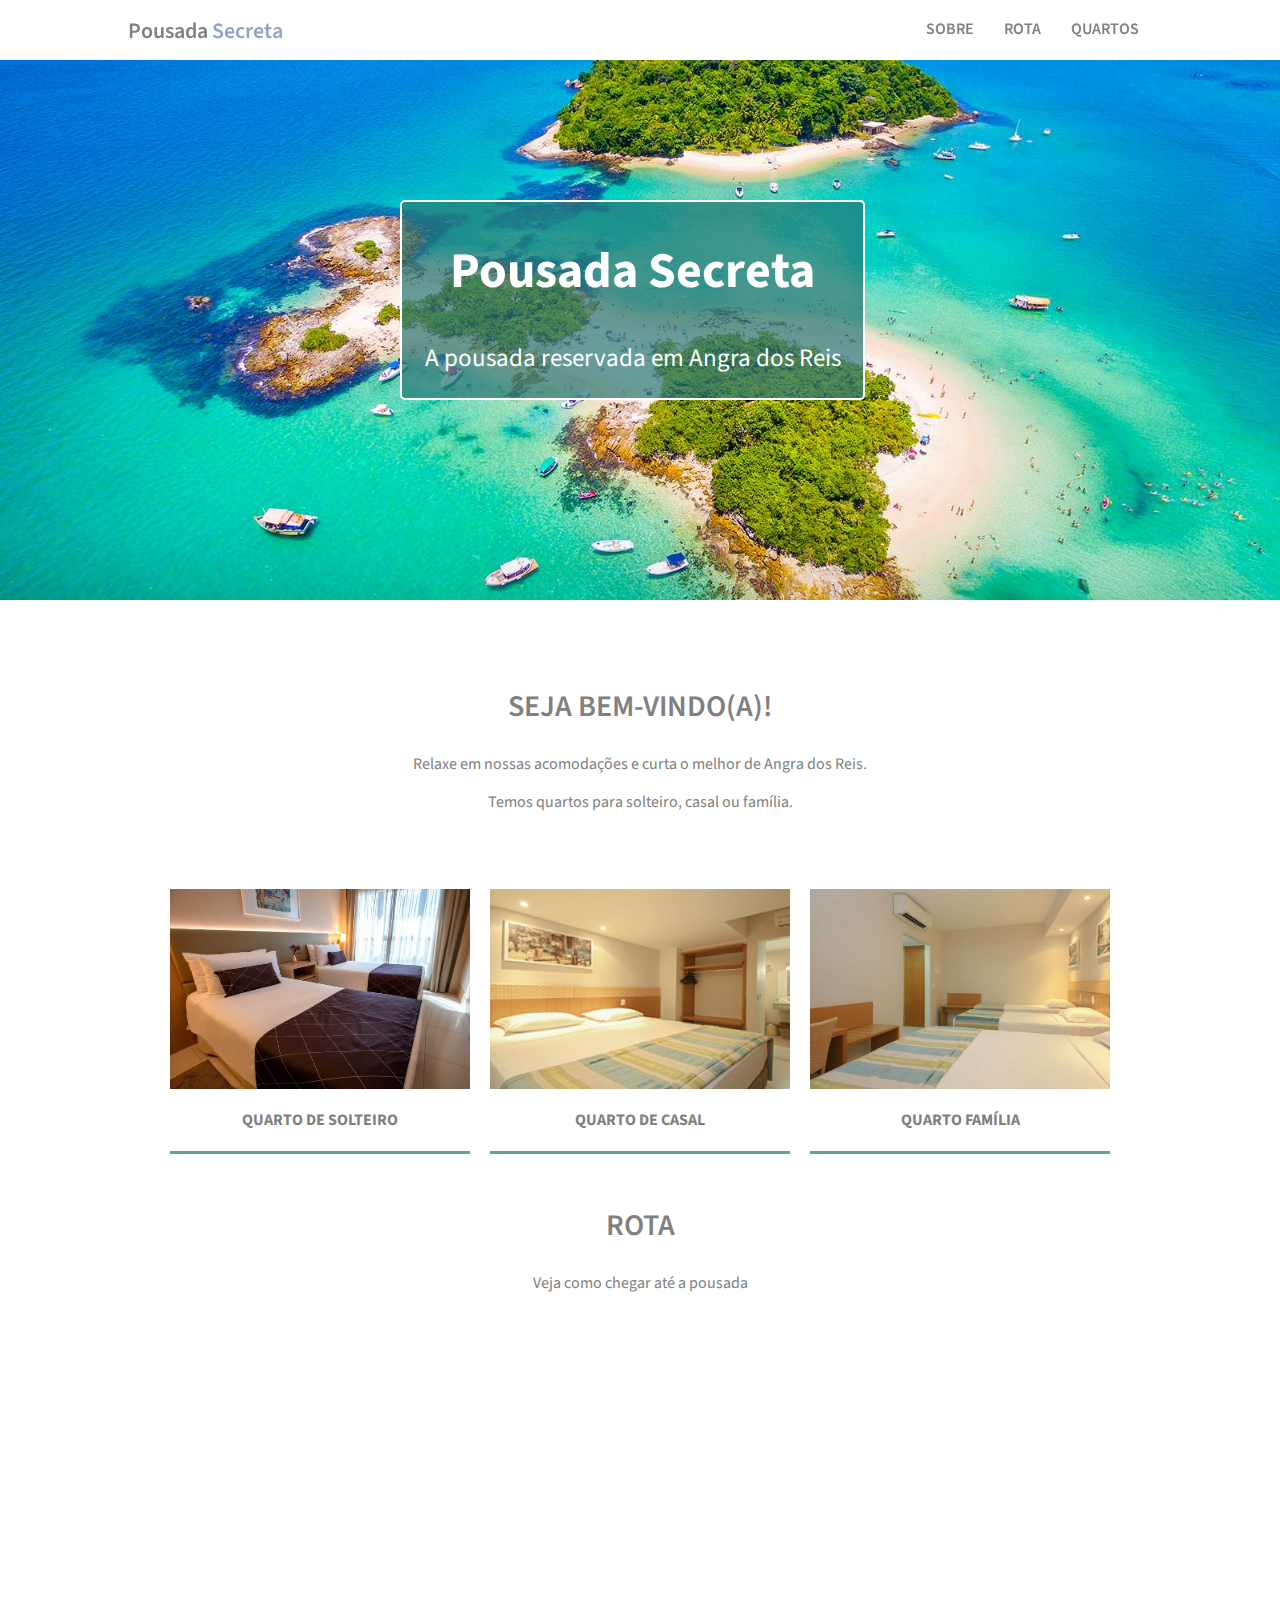
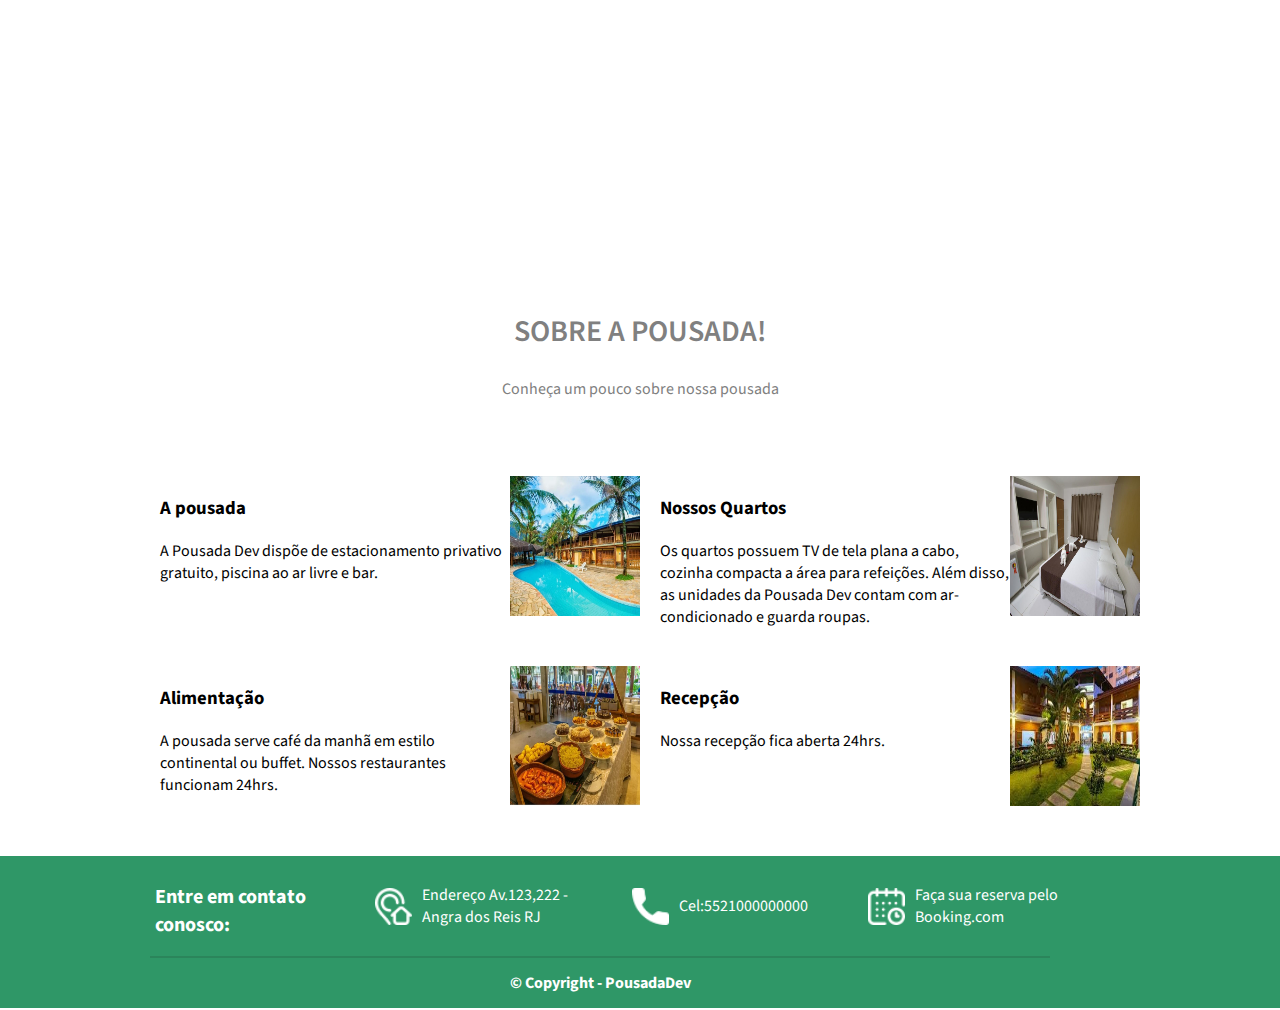
<file: index.html>
<!DOCTYPE html>
<html>
    <head>
        <meta charset="UTF-8">
        <title>Pousada Secreta</title>
        <link rel="stylesheet" href="estilo.css">
        <link rel="stylesheet" href="https://fonts.googleapis.com/css2?family=Source+Sans+Pro:ital,wght@0,200;0,300;0,400;0,600;0,700;0,900;1,200;1,300;1,400;1,600;1,700;1,900&display=swap">
    </head>
    <body>
        <header>
            <div class="header2">
                <a href="#pousada-secreta" style="text-decoration:none"><span style="color:gray">Pousada</span> <span style="color:#95A3C1;">Secreta</span></a>
            </div>
            <div id="header1">
                <div class="header3">
                    <a href="#sobre" style="text-decoration:none;color:gray">SOBRE</a>
                </div>
                <div class="header3">
                    <a href="#rota" style="text-decoration:none;color:gray">ROTA</a>
                </div>
                <div class="header3">
                    <a href="index2.html" style="text-decoration:none;color:gray">QUARTOS</a>
                </div>
            </div>    
        </header>
        <section>
            <div id="pousada-secreta">
                <div id="pousada-secreta2">
                    <h1 style="font-size: 50px; color:white;">Pousada Secreta</h1>
                    <p style="font-size: 25px; color:white;">A pousada reservada em Angra dos Reis</p>
                </div>
            </div>
            <div id="quartos">
                <h2 style="color: gray; font-weight: 600; font-size: 30px;">SEJA BEM-VINDO(A)!</h2>
                <p style="color: gray;">Relaxe em nossas acomodações e curta o melhor de Angra dos Reis.</p>
                <p style="color: gray;">Temos quartos para solteiro, casal ou família.</p>
            </div>
            <div id="lista-de-quartos">
                <div id="quartoum">
                    <div id="quartoum1">
                    <a href="index2.html#text-solteiro" style="text-decoration:none; color: gray; font-weight: 700;">QUARTO DE SOLTEIRO</a>
                    </div>
                </div>
                <div id="quartodois">
                    <div id="quartodois1">
                    <a href="index2.html#text-casal" style="text-decoration:none; color: gray; font-weight: 700;">QUARTO DE CASAL</a>
                    </div>
                </div>
                <div id="quartotres">
                    <div id="quartotres1">
                    <a href="index2.html#text-familia" style="text-decoration:none; color: gray; font-weight: 700;">QUARTO FAMÍLIA</a>
                    </div>
                </div>
            </div>
            <div id="rota">
                <h2 style="color: gray; font-weight: 600; font-size: 30px;">ROTA</h2>
                <p style="color: gray;">Veja como chegar até a pousada</p>
            </div>
            <div id="iframe">
                <iframe src="https://www.google.com/maps/embed?pb=!1m14!1m8!1m3!1d6266.309611366509!2d-44.31073743835735!3d-23.003507083530405!3m2!1i1024!2i768!4f13.1!3m3!1m2!1s0x9c4e0c7cb922fb%3A0x62c99e12c0def0cd!2sIate%20Clube%20Aquidab%C3%A3!5e0!3m2!1spt-BR!2sbr!4v1637282785227!5m2!1spt-BR!2sbr" width="100%" height="450" style="border:0;" allowfullscreen="" loading="lazy"></iframe>
            </div>
            <div id="sobre">
                <h2 style="color: gray; font-weight: 600; font-size: 30px;">SOBRE A POUSADA!</h2>
                <p style="color: gray;">Conheça um pouco sobre nossa pousada</p>
            </div>
            <div id="sobre-a-pousada">
                <div class="pousada">
                    <div class="pousada1">
                        <h3>A pousada</h3>
                        <p>A Pousada Dev dispõe de estacionamento privativo gratuito, piscina ao ar livre e bar.</p>
                    </div>
                    <div class="pousada2">
                        <img src="assets/img1.jpg" width="130px" height="140px">
                    </div>
                    <div class="pousada1">
                        <h3>Nossos Quartos</h3>
                        <p>Os quartos possuem TV de tela plana a cabo, cozinha compacta a área para refeições. Além disso, as unidades da Pousada Dev contam com ar-condicionado e guarda roupas.</p>
                    </div>
                    <div class="pousada2">
                        <img src="assets/img2.jpg" width="130px" height="140px">
                    </div>
                    <div class="pousada1">
                        <h3>Alimentação</h3>
                        <p>A pousada serve café da manhã em estilo continental ou buffet. Nossos restaurantes funcionam 24hrs.</p>
                    </div>
                    <div class="pousada2">
                        <img src="assets/img3.jpg" width="130px" height="140px">
                    </div>
                    <div class="pousada1">
                        <h3>Recepção</h3>
                        <p>Nossa recepção fica aberta 24hrs.</p>
                    </div>
                    <div class="pousada2">
                        <img src="assets/img5.jpg" width="130px" height="140px">
                    </div>
                </div>
            </div>
        </section>
        <footer>
            <div id="rodape">
                <div id="rodape1">
                    <h4 style="color: white; font-size: 20px; text-align: left;">Entre em contato conosco:</h4>
                </div>
                <div class="rodape1">
                        <img src="icones/endereco.png" class="img">     
                    <div class="textos-caixa textos-caixa2">   
                        <a id="text1" target="_blank" href="https://goo.gl/maps/orGNmS4KibKGyU9k7" style="text-decoration: none;color: white;">Endereço Av.123,222 - Angra dos Reis RJ</a>
                    </div>
                </div>
                <div class="rodape1">                    
                        <img src="icones/telefone.png" class="img">                                        
                        <p id="text2" class="textos-caixa" style="color:white;">Cel:5521000000000</p>                    
                </div>
                <div class="rodape1">                    
                        <img src="icones/calendario.png" class="img">                                    
                    <div class="textos-caixa textos-caixa2">   
                        <a id="text3" target="_blank" href="https://www.booking.com/index.pt-br.html?label=gen173nr-1BCAEoggI46AdIM1gEaCCIAQGYAS24ARfIAQzYAQHoAQGIAgGoAgO4AoLY3IwGwAIB0gIkYzlhYWQ5MjYtZGQwNS00ZDllLWFmMTYtODE1ZGZkMjQzYjdh2AIF4AIB;sid=03084a71a66f817404b7d24d3bb7d457;keep_landing=1;sb_price_type=total;sig=v1zpy8iqey&" style="text-decoration: none; color: white;">Faça sua reserva pelo Booking.com</a>                   
                    </div>
                </div>
            </div>
            <div id="rodape2">
                <div>
                <p>&copy; Copyright - PousadaDev</p>
                </div>
            </div>
        </footer>
    </body>
</html>
</file>
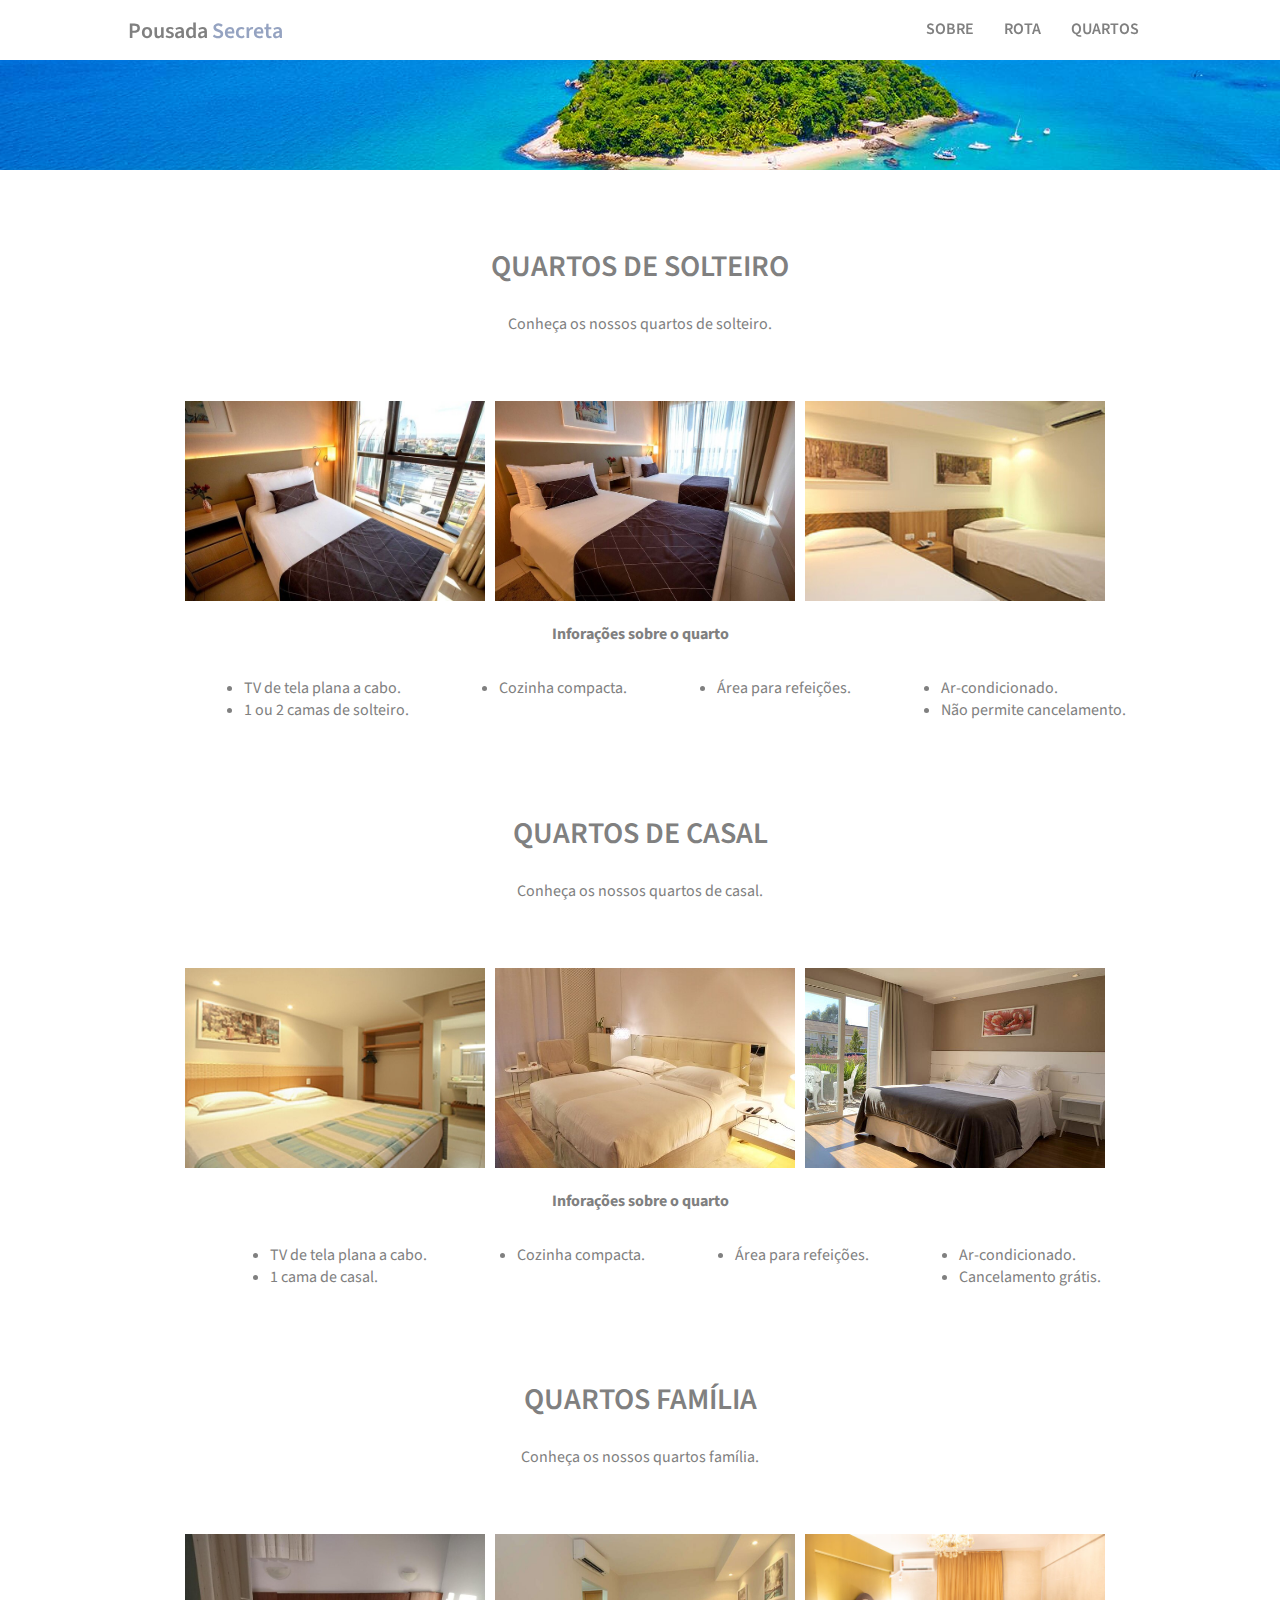
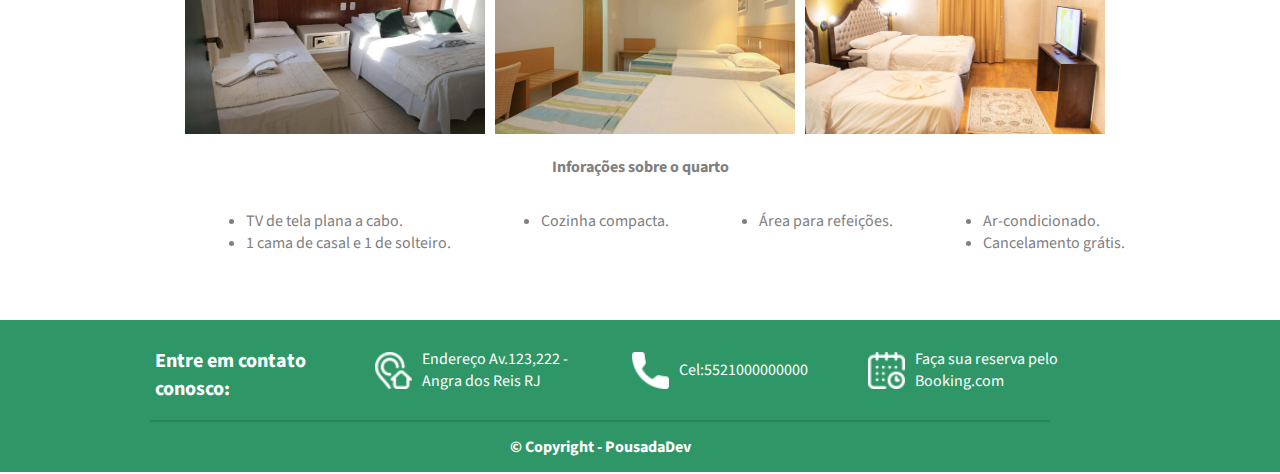
<file: index2.html>
<!DOCTYPE html>
<html>
    <head>
        <meta charset="UTF-8">
        <title>Quartos - Pousada Secreta</title>
        <link rel="stylesheet" href="Pagina-quartos/estilo.css">
        <link rel="stylesheet" href="https://fonts.googleapis.com/css2?family=Source+Sans+Pro:ital,wght@0,200;0,300;0,400;0,600;0,700;0,900;1,200;1,300;1,400;1,600;1,700;1,900&display=swap">
    </head>
    <body>
        <header>
            <div class="header-principal">
                <a href="index.html" style="text-decoration:none"><span style="color:gray">Pousada</span> <span style="color:#95A3C1;">Secreta</span></a>
            </div>
            <div id="header1">
                <div class="header2">
                    <a href="index.html#sobre" style="text-decoration:none;color:gray">SOBRE</a>
                </div>
                <div class="header2">
                    <a href="index.html#rota" style="text-decoration:none;color:gray">ROTA</a>
                </div>
                <div class="header2">
                    <a href="" style="text-decoration:none;color:gray">QUARTOS</a>
                </div>
            </div>    
        </header>
        <section id="fundo">
        </section>
        <section>
            <div id="text-solteiro">
                <h2 style="color: gray; font-weight: 600; font-size: 30px;">QUARTOS DE SOLTEIRO</h2>
                <p style="color: gray;">Conheça os nossos quartos de solteiro.</p>
            </div>
            <div id="imagens-solteiro">    
                <div class="img-solteiro">
                    <img src="assets/quarto-solteiro2.jpg" width="300px" height="200px">
                </div>
                <div class="img-solteiro">
                    <img src="assets/quarto-solteiro1.jpg" width="300px" height="200px">
                </div>
                <div class="img-solteiro">
                    <img src="assets/quarto-solteiro3.jpg" width="300px" height="200px">
                </div>
            </div>
            <p style="color: gray; font-weight: bold; text-align: center;">Inforações sobre o quarto</p>
            <div id="lista1">
                <ul type="disc" class="lista1">
                    <li>TV de tela plana a cabo.</li>
                    <li>1 ou 2 camas de solteiro.</li>
                </ul>
                <ul type="disc" class="lista1">
                    <li>Cozinha compacta.</li>
                </ul>
                <ul type="disc" class="lista1">
                    <li>Área para refeições.</li>
                </ul>
                <ul type="disc" class="lista1">
                    <li>Ar-condicionado.</li>
                    <li>Não permite cancelamento.</li>
                </ul>
            </div>
        </section>
        <section>
            <div id="text-casal">
                <h2 style="color: gray; font-weight: 600; font-size: 30px;">QUARTOS DE CASAL</h2>
                <p style="color: gray;">Conheça os nossos quartos de casal.</p>
            </div>
            <div id="imagens-casal">    
                <div class="img-casal">
                    <img src="assets/quarto-casal1.jpg" width="300px" height="200px">
                </div>
                <div class="img-casal">
                    <img src="assets/quarto-casal2.jpg" width="300px" height="200px">
                </div>
                <div class="img-casal">
                    <img src="assets/quarto-casal3.jpg" width="300px" height="200px">
                </div>
            </div>
            <p style="color: gray; font-weight: bold; text-align: center;">Inforações sobre o quarto</p>
            <div id="lista2">
                <ul type="disc" class="lista2">
                    <li>TV de tela plana a cabo.</li>
                    <li>1 cama de casal.</li>
                </ul>
                <ul type="disc" class="lista2">
                    <li>Cozinha compacta.</li>
                </ul>
                <ul type="disc" class="lista2">
                    <li>Área para refeições.</li>
                </ul>
                <ul type="disc" class="lista2">
                    <li>Ar-condicionado.</li>
                    <li>Cancelamento grátis.</li>
                </ul>
            </div>
        </section>
        <section>
            <div id="text-familia">
                <h2 style="color: gray; font-weight: 600; font-size: 30px;">QUARTOS FAMÍLIA</h2>
                <p style="color: gray;">Conheça os nossos quartos família.</p>
            </div>
            <div id="imagens-familia">    
                <div class="img-familia">
                    <img src="assets/quarto-familia2.jpg" width="300px" height="200px">
                </div>
                <div class="img-familia">
                    <img src="assets/quarto-familia1.jpg" width="300px" height="200px">
                </div>
                <div class="img-familia">
                    <img src="assets/quarto-familia3.jpg" width="300px" height="200px">
                </div>
            </div>
            <p style="color: gray; font-weight: bold; text-align: center;">Inforações sobre o quarto</p>
            <div id="lista3">
                <ul type="disc" class="lista3">
                    <li>TV de tela plana a cabo.</li>
                    <li>1 cama de casal e 1 de solteiro.</li>
                </ul>
                <ul type="disc" class="lista3">
                    <li>Cozinha compacta.</li>
                </ul>
                <ul type="disc" class="lista3">
                    <li>Área para refeições.</li>
                </ul>
                <ul type="disc" class="lista3">
                    <li>Ar-condicionado.</li>
                    <li>Cancelamento grátis.</li>
                </ul>
            </div>
        </section>
        <footer>
            <div id="rodape">
                <div id="rodape1">
                    <h4 style="color: white; font-size: 20px; text-align: left;">Entre em contato conosco:</h4>
                </div>
                <div class="rodape1">
                        <img src="icones/endereco.png" class="img">     
                    <div class="textos-caixa textos-caixa2">   
                        <a id="text1" target="_blank" href="https://goo.gl/maps/orGNmS4KibKGyU9k7" style="text-decoration: none;color: white;">Endereço Av.123,222 - Angra dos Reis RJ</a>
                    </div>
                </div>
                <div class="rodape1">                    
                        <img src="icones/telefone.png" class="img">                                        
                        <p id="text2" class="textos-caixa" style="color:white;">Cel:5521000000000</p>                    
                </div>
                <div class="rodape1">                    
                        <img src="icones/calendario.png" class="img">                                    
                    <div class="textos-caixa textos-caixa2">   
                        <a id="text3" target="_blank" href="https://www.booking.com/index.pt-br.html?label=gen173nr-1BCAEoggI46AdIM1gEaCCIAQGYAS24ARfIAQzYAQHoAQGIAgGoAgO4AoLY3IwGwAIB0gIkYzlhYWQ5MjYtZGQwNS00ZDllLWFmMTYtODE1ZGZkMjQzYjdh2AIF4AIB;sid=03084a71a66f817404b7d24d3bb7d457;keep_landing=1;sb_price_type=total;sig=v1zpy8iqey&" style="text-decoration: none; color: white;">Faça sua reserva pelo Booking.com</a>                   
                    </div>
                </div>
            </div>
            <div id="rodape2">
                <div>
                <p>&copy; Copyright - PousadaDev</p>
                </div>
            </div>
        </footer>
    </body>
</html>
</file>
<file: estilo.css>
body{
    margin:0;
    font-family: 'Source Sans Pro', sans-serif;
}
header{
    background-color: white;
    height: 60px;
    width: 100%;
    font-weight: 600;
    position: fixed;
    top: 0;
    z-index: 2;
}
.header2{
    position: fixed;
    top: 15px;
    left: 10%;
    font-size: 22px;
}
#header1{
    position: fixed;
    top: 18px;
    left: 70%;
    display: flex;
    flex-direction: row;
}
.header3{
    margin-left: 30px;
}
#pousada-secreta{
    width: 100%;
    height: 600px;
    background-image: url("assets/img-fundo.jpg");
    background-size: cover;
}
#pousada-secreta2{
    background-color:rgba(40, 118, 116, 0.7);
    box-sizing: border-box;
    width: 465px;
    height: 200px;
    border: 2px solid white;
    border-radius: 5px;
    text-align: center;
    position: absolute;
    top: 200px;
    left: 400px;
    z-index: 1;
}
#quartos{
    text-align: center;
}
#lista-de-quartos{
    display: flex;
    flex-direction: row;
    justify-content: center;
}
#quartoum{
    background-image: url("assets/quarto-solteiro1.jpg");
    background-size: cover;
    width: 300px;
    height: 200px;
    margin-right: 20px;
}
#quartoum1{
    position: relative;
    top: 200px;
    text-align: center;
    margin-bottom: 50px;
    padding: 20px;
    border-bottom: 3px solid rgba(40, 118, 116, 0.7);
}
#quartodois{
    background-image: url("assets/quarto-casal1.jpg");
    background-size: cover;
    width: 300px;
    height: 200px;
    margin-right: 20px;
}
#quartodois1{
    position: relative;
    top: 200px;
    text-align: center;
    margin-bottom: 50px;
    padding: 20px;
    border-bottom: 3px solid rgba(40, 118, 116, 0.7);
}
#quartotres{
    background-image: url("assets/quarto-familia1.jpg");
    background-size: cover;
    width: 300px;
    height: 200px;
}
#quartotres1{
    position: relative;
    top: 200px;
    text-align: center;
    margin-bottom: 50px;
    padding: 20px;
    border-bottom: 3px solid rgba(40, 118, 116, 0.7);
}
#quartos, #rota, #sobre{
    padding: 60px;
}
#rota{
    margin-top: 30px;
    text-align: center;
}
#iframe{
    width: 100%;
}
#sobre{
    text-align: center;
}
.pousada{
    display: flex;
    flex-direction: row;
    flex-wrap: wrap;
    justify-content: center;
    
}
.pousada1{
    margin-bottom: 40px;
    width: 350px;
    height: 150px;
    margin-left: 20px;
}
footer{
    background-color: rgb(47, 151, 103);
}
#rodape{
    display: flex;
    flex-direction: row;
    justify-content: center;
}
#rodape1{
    height: 100px;
    width: 160px;
    margin-right: 60px;
}
.rodape1{
    display: flex;
    flex-direction: row;
    align-items: center;
}
.img{
    height: 37px;
    width: 37px;
}
.textos-caixa{
    margin-left: 10px;
    margin-right: 60px;
}
.textos-caixa2{
    width: 150px;
}
#rodape2{
    height: 50px;
    width: 900px;
    border-top: 2px solid rgb(43, 133, 91);
    margin-left: 150px;
    color: white;
    font-weight: bold;
    display: flex;
    align-items: center;
    justify-content: center;
}
</file>
<file: Pagina-quartos/estilo.css>
body{
    margin:0;
    font-family: 'Source Sans Pro', sans-serif;
}
header{
    background-color: white;
    height: 60px;
    width: 100%;
    font-weight: 600;
    position: fixed;
    top: 0;
    z-index: 2;
}
.header-principal{
    position: fixed;
    top: 15px;
    left: 10%;
    font-size: 22px;
}
#header1{
    position: fixed;
    top: 18px;
    left: 70%;
    display: flex;
    flex-direction: row;
}
.header2{
    margin-left: 30px;
}
#fundo{
    background-image: url("assets/img-fundo.jpg");
    background-size: cover;
    width: 100%;
    height: 170px;
}
#text-solteiro{
    text-align: center;
    padding: 50px;
}
#imagens-solteiro{
    display: flex;
    flex-direction: row;
    justify-content: center;
}
.img-solteiro{
    margin-left: 10px;
}
#lista1{
    display: flex;
    flex-direction: row;
    justify-content: center;
}
.lista1{
    margin-left: 50px;
    color: gray;
}
#text-casal{
    text-align: center;
    padding: 50px;
}
#imagens-casal{
    display: flex;
    flex-direction: row;
    justify-content: center;
}
.img-casal{
    margin-left: 10px;
}
#lista2{
    display: flex;
    flex-direction: row;
    justify-content: center;
}
.lista2{
    margin-left: 50px;
    color: gray;
}
#text-familia{
    text-align: center;
    padding: 50px;
}
#imagens-familia{
    display: flex;
    flex-direction: row;
    justify-content: center;;
}
.img-familia{
    margin-left: 10px;
}
#lista3{
    display: flex;
    flex-direction: row;
    justify-content: center;
    margin-bottom: 50px;
}
.lista3{
    margin-left: 50px;
    color: gray;
}
footer{
    background-color: rgb(47, 151, 103);
}
#rodape{
    display: flex;
    flex-direction: row;
    justify-content: center;
}
#rodape1{
    height: 100px;
    width: 160px;
    margin-right: 60px;
}
.rodape1{
    display: flex;
    flex-direction: row;
    align-items: center;
}
.img{
    height: 37px;
    width: 37px;
}
.textos-caixa{
    margin-left: 10px;
    margin-right: 60px;
}
.textos-caixa2{
    width: 150px;
}
#rodape2{
    height: 50px;
    width: 900px;
    border-top: 2px solid rgb(43, 133, 91);
    margin-left: 150px;
    color: white;
    font-weight: bold;
    display: flex;
    align-items: center;
    justify-content: center;
}
</file>
